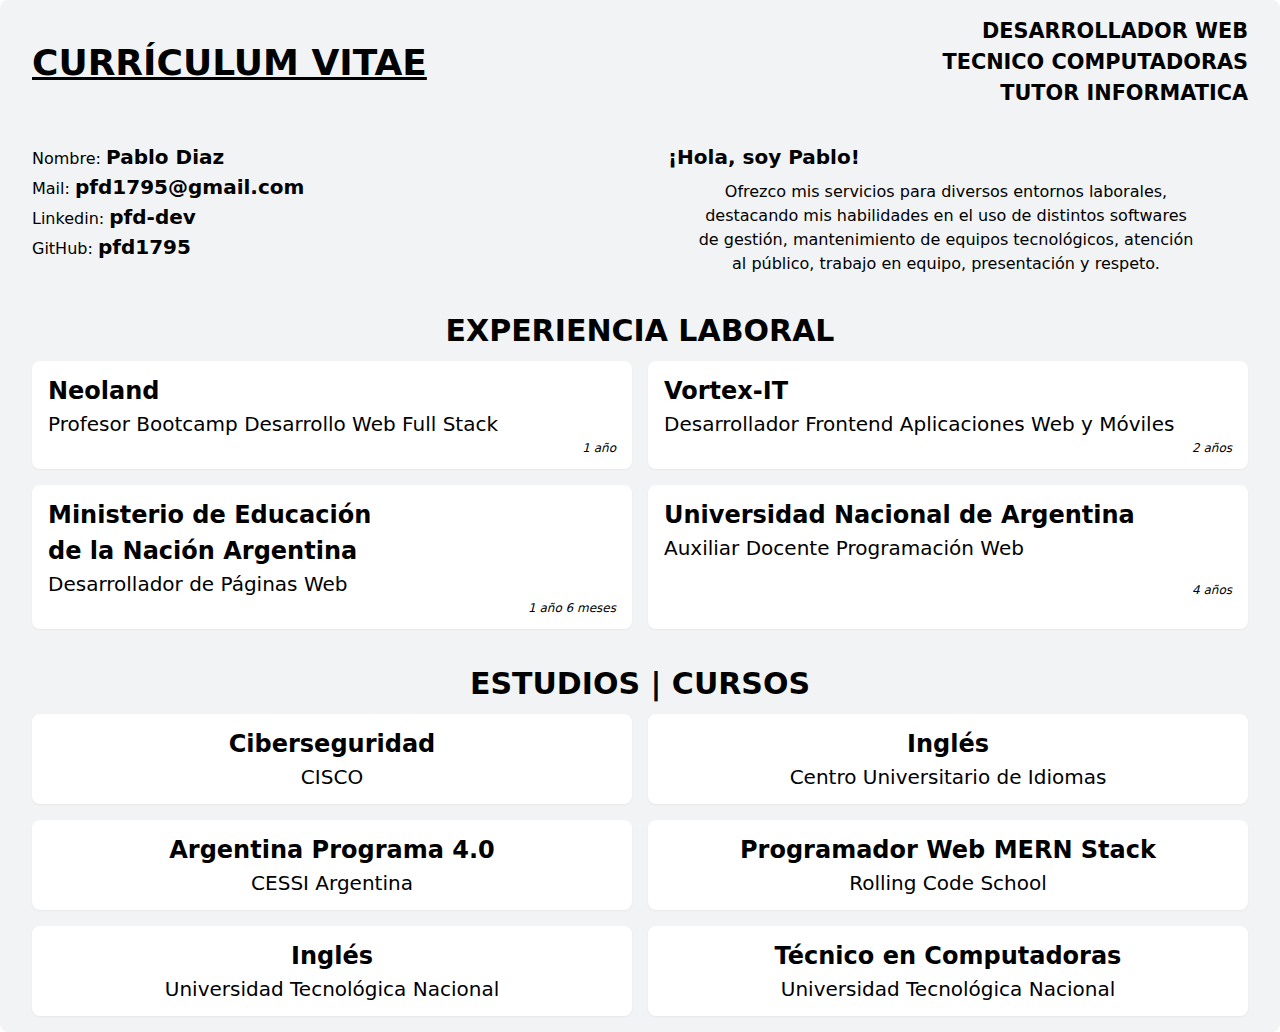
<file: pages/resume/index.html>
<!doctype html>
<html lang="es">

<head>
  <meta charset="UTF-8" />
  <!-- <link rel="icon" type="image/svg+xml" href="/vite.svg" /> -->
  <meta name="viewport" content="width=device-width, initial-scale=1.0" />
  <title>pfd1795 | Resume</title>

  <meta name="description"
    content="Desarrollador Web Full Stack especializado en React, Next.js, React Native, PHP, SQL y NoSQL. Creación de aplicaciones web y móviles escalables con experiencia en tecnologías modernas." />
  <meta name="keywords"
    content="desarrollador web, full stack developer, React, Next.js, React Native, PHP, JavaScript, TypeScript, SQL, NoSQL, MongoDB, programador, desarrollador frontend, desarrollador backend" />
  <meta name="author" content="Pablo Diaz" />

  <link rel="icon" href="/favicon.png" />

  <link rel="stylesheet" href="../../styles/main.css" />
  <link rel="stylesheet" href="./styles.css" />

  <script src="./scripts/main.js" defer type="module"></script>
</head>

<body id="pageResume" class="body-container">
  <div class="main-layout">
    <main class="container">
      <header class="cv-header">
        <h2 data-lang="cv">Currículum Vitae</h2>

        <div>
          <h3 data-lang="profession2">Desarrollador Web</h3>
          <h3 data-lang="profession1">Tecnico computadoras</h3>
          <h3 data-lang="profession3">Tutor Informatica</h3>
        </div>
      </header>

      <section class="intro-section">
        <div class="intro-content">
          <p>
            <span class="capitalize" data-lang="fullnameTitle">Nombre</span>:
            <strong data-lang="fullname">Pablo Diaz</strong>
          </p>

          <div class="email-container">
            <p>
              <span class="capitalize" data-lang="mailTitle">Mail</span>:
              <strong class="email-link" title="Copiar correo" data-lang="mailName">
                pfd1795@gmail.com
              </strong>
            </p>
            <span id="copyNotification" class="copy-notification">¡Correo copiado!</span>
          </div>

          <p>
            <span class="capitalize" data-lang="linkedinTitle">linkedin</span>:
            <a href="https://www.linkedin.com/in/pfd-dev/" class="social-link" target="_blank" title="Link a pfd-dev">
              <strong data-lang="linkedinName">pfd-dev</strong>
            </a>
          </p>

          <p>
            <span class="capitalize" data-lang="githubTitle">GitHub</span>:
            <a href="https://github.com/pfd1795" class="social-link" target="_blank" title="Link a pfd1795">
              <strong data-lang="githubName">pfd1795</strong>
            </a>
          </p>

          <!-- <p>
            <span class="capitalize" data-lang="downloadTile">Descarga CV</span>:
            <a href="../assets/files/PabloDiazCV.pdf" class="social-link" download="" title="Descargar PDF">
              <strong data-lang="githubName">CV PDF</strong>
            </a>
          </p> -->

          <p style="display: none;" class="print-only">
            <span class="capitalize" data-lang="webSiteTitle">Web</span>:
            <a href="https://pfd1795.github.io/pfd1795/home" class="social-link" target="_blank">
              <strong><span data-lang="webSiteName">pfd1795.github.io/</span><span
                  data-lang="githubName">pfd1795</span></strong>
            </a>
          </p>


        </div>

        <div class="greeting">
          <p class="greeting-title" data-lang="greeting1">¡Hola, soy Pablo!</p>
          <p class="greeting-text" data-lang="greetingResume">
            Ofrezco mis servicios para diversos entornos laborales, destacando mis habilidades en el uso de
            distintos softwares de gestión, mantenimiento de equipos tecnológicos, atención al público,
            trabajo
            en equipo, presentación y respeto.
          </p>
        </div>
      </section>

      <section class="layout-container">
        <header>
          <h3 class="layout-header" data-lang="experienceTitle">Experiencia Laboral</h3>
        </header>

        <div class="grid-container" id="workExperienceContainer"></div>
      </section>

      <section class="layout-container">
        <header>
          <h3 class="layout-header" data-lang="studiesTitle">Estudios | Cursos</h3>
        </header>

        <div class="grid-container" id="educationContainer"></div>
      </section>
    </main>
  </div>
</body>

</html>
</file>
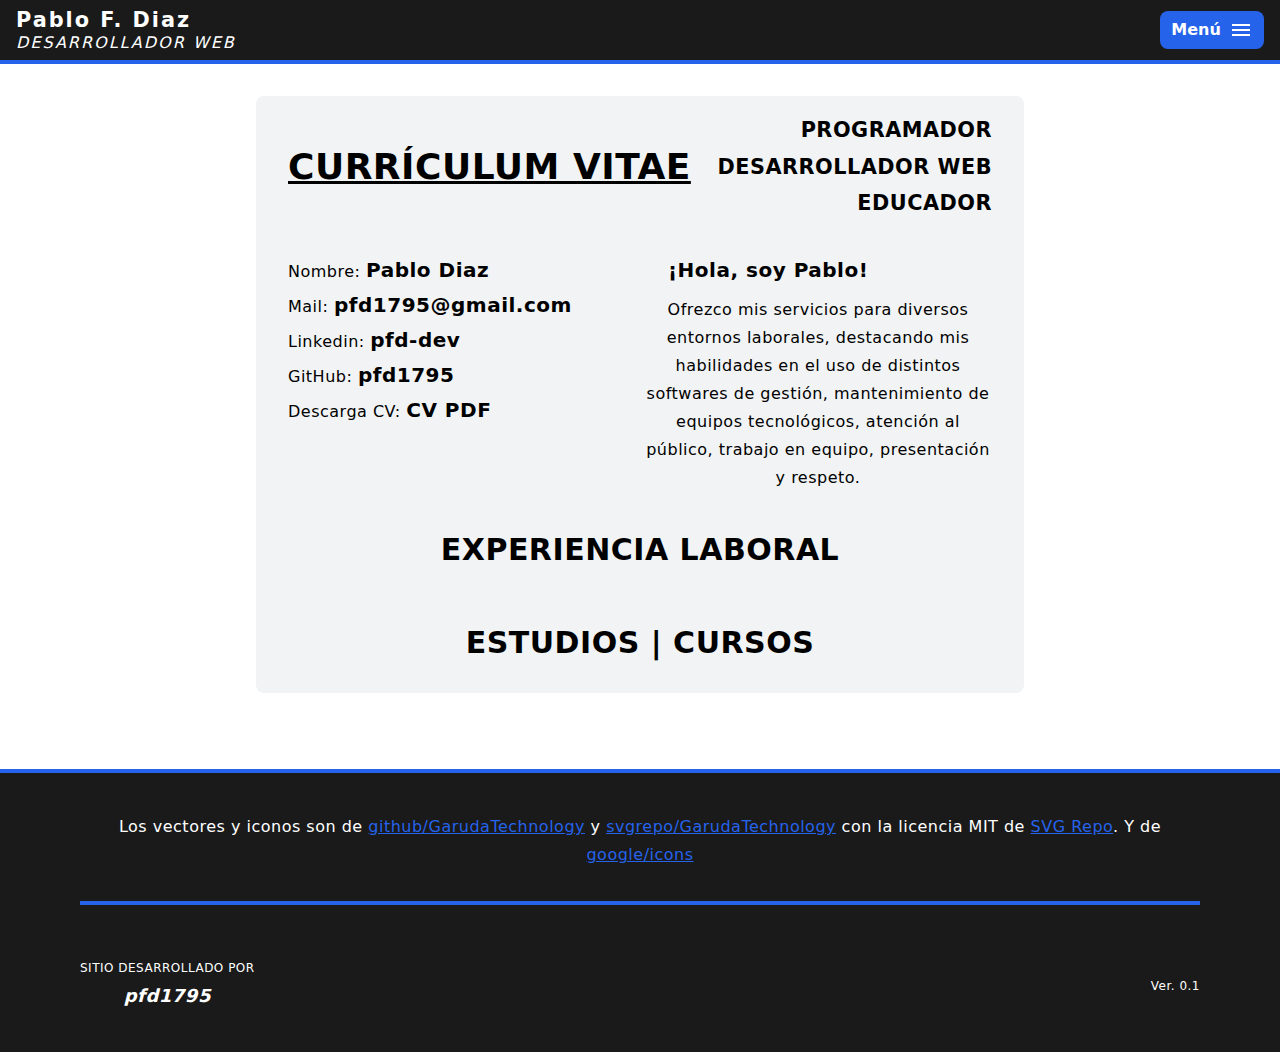
<file: pages/page-resume.html>
<!DOCTYPE html>
<html lang="es">

<head>
  <meta charset="UTF-8">
  <meta name="viewport" content="width=device-width, initial-scale=1.0">

  <title>pfd1795 | Curriculum</title>
  <meta name="description"
    content="Desarrollador Web Full Stack especializado en React, Next.js, React Native, PHP, SQL y NoSQL. Creación de aplicaciones web y móviles escalables con experiencia en tecnologías modernas.">
  <meta name="keywords"
    content="desarrollador web, full stack developer, React, Next.js, React Native, PHP, JavaScript, TypeScript, SQL, NoSQL, MongoDB, programador, desarrollador frontend, desarrollador backend">
  <meta name="author" content="Pablo F. Diaz">

  <meta name="robots" content="index, follow">
  <meta name="language" content="Spanish">

  <link rel="icon" href="../favicon.png">

  <link rel="stylesheet" href="../styles/main.css">
  <link rel="stylesheet" href="../styles/pages/styles-page-resume.css">
</head>

<body id="pageResume" class="body_container">
  <header class="navbar-header">
    <a href="../index.html" class="logo-link" title="inicio">
      <h1>Pablo F. Diaz</h1>
      <h2 data-lang="web-developer">Desarrollador Web</h2>
    </a>

    <div>
      <button class="btn" title="abrir menú">
        <span data-lang="menu">Menú</span>
        <svg viewBox="0 0 24 24">
          <path d="M3 18h18v-2H3v2zm0-5h18v-2H3v2zm0-7v2h18V6H3z" />
        </svg>
      </button>
    </div>
  </header>

  <div class="page-layout">
    <main class="container">
      <header class="cv-header">
        <h2 data-lang="cv">Currículum Vitae</h2>

        <div>
          <h3 data-lang="profession1">Programador</h3>
          <h3 data-lang="profession2">Desarrollador Web</h3>
          <h3 data-lang="profession3">Educador</h3>
        </div>
      </header>

      <section class="intro-section">
        <div class="intro-content">
          <p>
            <span class="capitalize" data-lang="fullnameTitle">Nombre</span>:
            <strong data-lang="fullname">Pablo Diaz</strong>
          </p>

          <div class="email-container">
            <p>
              <span class="capitalize" data-lang="mailTitle">Mail</span>:
              <strong class="email-link" title="Copiar correo" data-lang="mailName">
                pfd1795@gmail.com
              </strong>
            </p>
            <span id="copyNotification" class="copy-notification">¡Correo copiado!</span>
          </div>

          <p>
            <span class="capitalize" data-lang="linkedinTitle">linkedin</span>:
            <a href="https://www.linkedin.com/in/pfd-dev/" class="social-link" target="_blank" title="Link a pfd-dev">
              <strong data-lang="linkedinName">pfd-dev</strong>
            </a>
          </p>

          <p>
            <span class="capitalize" data-lang="githubTitle">GitHub</span>:
            <a href="https://github.com/pfd1795" class="social-link" target="_blank" title="Link a pfd1795">
              <strong data-lang="githubName">pfd1795</strong>
            </a>
          </p>

          <p>
            <span class="capitalize" data-lang="downloadTile">Descarga CV</span>:
            <a href="../assets/files/PabloDiazCV.pdf" class="social-link" download="" title="Descargar PDF">
              <strong data-lang="githubName">CV PDF</strong>
            </a>
          </p>

          <p style="display: none;" class="print-only">
            <span class="capitalize" data-lang="webSiteTitle">Web</span>:
            <a href="https://pfd1795.github.io/pfd1795/home" class="social-link" target="_blank">
              <strong><span data-lang="webSiteName">pfd1795.github.io/</span><span
                  data-lang="githubName">pfd1795</span></strong>
            </a>
          </p>
        </div>

        <div class="greeting">
          <p class="greeting-title" data-lang="greeting1">¡Hola, soy Pablo!</p>
          <p class="greeting-text" data-lang="greetingResume">
            Ofrezco mis servicios para diversos entornos laborales, destacando mis habilidades en el uso de
            distintos softwares de gestión, mantenimiento de equipos tecnológicos, atención al público,
            trabajo
            en equipo, presentación y respeto.
          </p>
        </div>
      </section>

      <section class="layout-container">
        <header>
          <h3 class="layout-header" data-lang="experienceTitle">Experiencia Laboral</h3>
        </header>

        <div class="grid-container" id="workExperienceContainer"></div>
      </section>

      <section class="layout-container">
        <header>
          <h3 class="layout-header" data-lang="studiesTitle">Estudios | Cursos</h3>
        </header>

        <div class="grid-container" id="educationContainer"></div>
      </section>
    </main>
  </div>

  <footer class="footer">
    <p class="credits-text" data-lang="creditsText">
      Los vectores y iconos son de
      <a href="https://github.com/garudatechnologydevelopers/sketch-icons?ref=svgrepo.com" title="GitHub"
        target="_blank">github/GarudaTechnology</a> y
      <a href="https://www.svgrepo.com/author/Garuda%20Technology/" target="_blank">svgrepo/GarudaTechnology</a>
      con la licencia MIT de
      <a href="https://www.svgrepo.com/" target="_blank">SVG Repo</a>. Y de
      <a href="https://fonts.google.com/icons" target="_blank">google/icons</a>
    </p>

    <hr class="divider">

    <div class="footer-bottom">
      <div class="developer-info">
        <p class="developer-label" data-lang="developedBy">
          SITIO DESARROLLADO POR<br>
        </p>
        <a href="https://github.com/pfd1795" target="_blank" class="developer-link">pfd1795</a>
      </div>

      <p class="version-text">Ver. 0.1</p>
    </div>
  </footer>

  <div class="modal-overlay">
    <div class="modal-content" onclick="event.stopPropagation()">
      <button class="btn" title="Cerrar ventana (Esc)">&times;</button>
      <div class="modal-body"></div>
    </div>
  </div>

  <div class="sidebar-overlay"></div>

  <aside class="sidebar">
    <header class="sidebar-header">
      <h2 data-lang="menu">Menú</h2>

      <div>
        <button class="btn" title="cerrar menú">
          <span data-lang="close">Cerrar</span>
          <svg class="icon" viewBox="0 0 24 24">
            <path
              d="M19 6.41L17.59 5 12 10.59 6.41 5 5 6.41 10.59 12 5 17.59 6.41 19 12 13.41 17.59 19 19 17.59 13.41 12z" />
          </svg>
        </button>
      </div>
    </header>

    <nav class="nav-container">
      <ul class="nav-list">
        <li>
          <a href="../index.html" class="btn nav-link active" data-page="home">
            <svg viewBox="0 0 24 24">
              <path d="M10 20v-6h4v6h5v-8h3L12 3 2 12h3v8z" />
            </svg>
            <span data-lang="home">Inicio</span>
          </a>
        </li>

        <li>
          <a href="./page-resume.html" class="btn nav-link" data-page="resume">
            <svg viewBox="0 0 24 24">
              <path
                d="M14 2H6c-1.1 0-1.99.9-1.99 2L4 20c0 1.1.89 2 1.99 2H18c1.1 0 2-.9 2-2V8l-6-6zm2 16H8v-2h8v2zm0-4H8v-2h8v2zm-3-5V3.5L18.5 9H13z" />
            </svg>
            <span data-lang="resume">Curriculum</span>
          </a>
        </li>
      </ul>

      <section class="settings-section">
        <header class="settings-header">
          <div class="settings-title-wrapper">
            <svg class="icon" viewBox="0 0 24 24">
              <path
                d="M19.14 12.94c.04-.3.06-.61.06-.94 0-.32-.02-.64-.07-.94l2.03-1.58c.18-.14.23-.41.12-.61l-1.92-3.32c-.12-.22-.37-.29-.59-.22l-2.39.96c-.5-.38-1.03-.7-1.62-.94l-.36-2.54c-.04-.24-.24-.41-.48-.41h-3.84c-.24 0-.43.17-.47.41l-.36 2.54c-.59.24-1.13.57-1.62.94l-2.39-.96c-.22-.08-.47 0-.59.22L2.74 8.87c-.12.21-.08.47.12.61l2.03 1.58c-.05.3-.09.63-.09.94s.02.64.07.94l-2.03 1.58c-.18.14-.23.41-.12.61l1.92 3.32c.12.22.37.29.59.22l2.39-.96c.5.38 1.03.7 1.62.94l.36 2.54c.05.24.24.41.48.41h3.84c.24 0 .44-.17.47-.41l.36-2.54c.59-.24 1.13-.56 1.62-.94l2.39.96c.22.08.47 0 .59-.22l1.92-3.32c.12-.22.07-.47-.12-.61l-2.01-1.58zM12 15.6c-1.98 0-3.6-1.62-3.6-3.6s1.62-3.6 3.6-3.6 3.6 1.62 3.6 3.6-1.62 3.6-3.6 3.6z" />
            </svg>
            <h3 data-lang="settings">Configurar</h3>
          </div>

          <svg class="icon arrow-icon" viewBox="0 0 24 24">
            <path d="M7.41 15.41L12 10.83l4.59 4.58L18 14l-6-6-6 6z" />
          </svg>
        </header>

        <div class="settings-content">
          <section class="settings-language">
            <label class="theme-label" data-lang="language">Idioma</label>
            <div>
              <button class="btn">
                <span data-lang="language">Idioma</span>
                <svg class="icon" viewBox="0 0 24 24">
                  <path
                    d="M12.87 15.07l-2.54-2.51.03-.03c1.74-1.94 2.98-4.17 3.71-6.53H17V4h-7V2H8v2H1v1.99h11.17C11.5 7.92 10.44 9.75 9 11.35 8.07 10.32 7.3 9.19 6.69 8h-2c.73 1.63 1.73 3.17 2.98 4.56l-5.09 5.02L4 19l5-5 3.11 3.11.76-2.04zM18.5 10h-2L12 22h2l1.12-3h4.75L21 22h2l-4.5-12zm-2.62 7l1.62-4.33L19.12 17h-3.24z" />
                </svg>
              </button>
            </div>
          </section>

          <section class="settings-theme-mode">
            <div class="theme-mode-toggle">
              <label class="theme-label" data-lang="dark-mode">Modo Oscuro</label>

              <div class="toggle-switch">
                <div class="toggle-slider">
                  <svg class="icon" viewBox="0 0 24 24">
                    <path
                      d="M12 3c-4.97 0-9 4.03-9 9s4.03 9 9 9 9-4.03 9-9c0-.46-.04-.92-.1-1.36-.98 1.37-2.58 2.26-4.4 2.26-2.98 0-5.4-2.42-5.4-5.4 0-1.81.89-3.42 2.26-4.4-.44-.06-.9-.1-1.36-.1z" />
                  </svg>
                </div>
              </div>
            </div>
          </section>

          <section class="settings-theme-color">
            <label class="theme-label" data-lang="theme-color">Color del tema</label>
            <div class="color-options">
              <button class="color-option selected" style="background: #3b82f6;" data-color="blue" data-value="#3b82f6"
                title="Azul"></button>
              <button class="color-option" style="background: #10b981;" data-color="green" data-value="#10b981"
                title="Verde"></button>
              <button class="color-option" style="background: #f59e0b;" data-color="orange" data-value="#f59e0b"
                title="Naranja"></button>
              <button class="color-option" style="background: #ef4444;" data-color="red" data-value="#ef4444"
                title="Rojo"></button>
              <button class="color-option" style="background: #8b5cf6;" data-color="purple" data-value="#8b5cf6"
                title="Morado"></button>
              <button class="color-option" style="background: #ec4899;" data-color="pink" data-value="#ec4899"
                title="Rosa"></button>
            </div>
          </section>
        </div>
      </section>
    </nav>
  </aside>

  <script src="../scripts/main.js" type="module"></script>
</body>

</html>
</file>
<file: styles/main.css>
/* ==========================================================================
MAIN CSS - Estilos principales de layout y estructura global
========================================================================== */

@import url("./reset.css");
@import url("./root.css");
@import url("./components/global-styles.css");
@import url("./components/navbar.css");

/* ===== BODY CONTAINER - Contenedor principal de la aplicación ===== */

.body_container {
  background-color: var(--color-white);
  color: var(--color-black);
  display: grid;
  font-size: var(--text-base);
  letter-spacing: .5px;
  line-height: var(--leading-relaxed);
  min-height: 100vh;
  min-height: 100dvh;
  transition: all var(--transition-slow) var(--ease-in-out);
  background-size: 100%;
  background-attachment: fixed;
}

.body_container.dark {
  background-color: var(--color-black);
  color: var(--color-white);
}

@media print {
  .body_container {
    font-size: var(--text-sm);
    line-height: var(--leading-normal);
    background: none !important;
  }
}

/* ===== PAGE LAYOUT - Layout principal del contenido ===== */

.page-layout {
  padding: var(--space-4);
  width: 100%;
  margin: 0 auto;

  @media (min-width: 768px) {
    width: min(90%, var(--size-6xl));
    padding: var(--space-6);
  }

  @media (min-width: 1200px) {
    width: min(65%, var(--size-7xl));
    padding: var(--space-8);
  }

  @media print {
    padding: 0;
    width: 100%;
  }
}

/* ===== FOOTER - Componente de pie de página ===== */

.footer {
  background-color: var(--color-black-soft);
  color: var(--color-white);
  outline: 4px solid var(--theme-color);
  padding: var(--space-4);
  margin-top: var(--space-12);
  display: flex;
  flex-direction: column;
  gap: var(--space-4);
}

/* ===== EMAIL CONTAINER - Contenedor específico para email ===== */

.email-container {
  display: flex;
  align-items: center;
  gap: var(--space-4);
  position: relative;
}

.footer-email-link {
  color: var(--theme-color);
  text-decoration: underline;
  cursor: pointer;
  transition: color var(--transition-normal) var(--ease-in-out);

  &:hover {
    color: var(--theme-color-light);
  }
}

/* ===== CREDITS TEXT - Texto de créditos y atribuciones ===== */

.credits-text {
  color: var(--color-gray-400);
  line-height: var(--leading-relaxed);
  font-size: var(--text-sm);

  a {
    color: var(--theme-color);
    text-decoration: underline;

    &:hover {
      color: var(--color-blue-light);
    }
  }
}

/* ===== FOOTER BOTTOM - Sección inferior del footer ===== */

.footer-bottom {
  display: flex;
  justify-content: space-between;
  align-items: flex-end;
  gap: var(--space-4);
  margin-top: var(--space-4);
}

.developer-info {
  display: flex;
  flex-direction: column;
  gap: var(--space-1);
}

.developer-label {
  font-size: var(--text-xs);
  color: var(--color-gray-400);
  line-height: var(--leading-tight);
  text-transform: uppercase;
  letter-spacing: 0.5px;
}

.developer-link {
  color: var(--color-gray-200);
  font-size: var(--text-lg);
  font-style: italic;
  text-align: center;
  white-space: nowrap;
  text-decoration: none;
  transition: all var(--transition-normal) var(--ease-in-out);
  font-weight: var(--font-weight-semibold);

  &:hover {
    text-decoration: underline;
    color: var(--theme-color);
    transform: translateY(-1px);
  }
}

.version-text {
  font-size: var(--text-xs);
  color: var(--color-gray-400);
  text-align: right;
}

/* ===== RESPONSIVE DESIGN - Ajustes para tablets y desktop ===== */

@media (min-width: 768px) {
  .footer {
    padding: var(--space-8) var(--space-16);
  }

  .credits-text {
    text-align: center;
    font-size: var(--text-base);
  }

  .footer-bottom {
    align-items: center;
    margin-top: var(--space-6);
  }
}

@media (min-width: 1024px) {
  .footer {
    padding: var(--space-10) var(--space-20);
  }
}

/* ===== PRINT STYLES - Optimizaciones para impresión ===== */

@media print {
  .footer {
    background: none !important;
    color: var(--color-black) !important;
    outline: none !important;
    margin-top: var(--space-8);
    padding: var(--space-4) 0
  }

  .developer-link,
  .credits-text a {
    color: var(--color-black) !important;
    text-decoration: none;
  }
}
</file>
<file: pages/resume/styles.css>
/* ===== PAGE: RESUME ===== */

#pageResume {
  main {
    background-color: var(--color-white-mute);
    border-radius: .5rem;
    display: flex;
    flex-direction: column;
    gap: 2rem;
    padding: 1rem;
    transition: box-shadow .3s ease;

    &:hover {
      box-shadow: 0px 0px 10px rgba(0, 0, 0, .3);
    }
  }

  .cv-header {
    display: grid;
    gap: .5rem;

    h2 {
      font-size: 2.25rem;
      font-weight: bold;
      text-align: center;
      text-decoration: underline;
      text-transform: uppercase;
      white-space: nowrap;
    }

    div {
      display: flex;
      flex-wrap: wrap;
      gap: .5rem 1rem;
      justify-content: center;

      h3 {
        font-size: .8rem;
        font-weight: bold;
        text-transform: uppercase;
        white-space: nowrap;
      }
    }

    @media (min-width: 768px) {
      grid-template-columns: repeat(2, 1fr);
      align-items: center;

      h2 {
        text-align: left;
      }

      div {
        flex-direction: column;
        gap: 0;

        h3 {
          text-align: right;
          font-size: 1.3rem;
        }
      }
    }
  }

  .intro-section {
    display: flex;
    flex-direction: column;
    gap: .5rem;

    .intro-content {
      display: flex;
      flex-direction: column;

      strong {
        font-size: 1.25rem;
      }

      .email-container {
        position: relative;
        display: inline-block;
      }

      .email-link {
        cursor: pointer;
      }

      .email-link:hover,
      .social-link:hover {
        color: var(--theme-color);
        text-decoration: underline;
      }
    }

    .greeting {
      display: flex;
      flex-direction: column;
      gap: .5rem;

      .greeting-title {
        font-size: 1.25rem;
        font-weight: bold;
        padding-left: 1.5rem;
      }

      .greeting-text {
        text-align: center;
        text-wrap: balance;
      }
    }

    @media (min-width: 768px) {
      flex-direction: row;

      .intro-content {
        width: 50%;
      }

      .greeting {
        width: 50%;
      }
    }

    @media print and (min-width: 700px) {
      flex-direction: row;

      .intro-content {
        width: 50%;
      }

      .greeting {
        width: 50%;
      }
    }
  }

  .layout-container {
    display: flex;
    flex-direction: column;
    gap: .5rem;


    .layout-header {
      text-align: center;
      font-weight: bold;
      font-size: 1.875rem;
      text-transform: uppercase;
    }

    .grid-container {
      display: grid;
      gap: 1rem;

      @media (min-width: 768px) {
        grid-template-columns: repeat(2, 1fr);
      }

      @media print and (min-width: 700px) {
        grid-template-columns: repeat(2, 1fr);
      }
    }
  }
  
  @media (max-width: 768px) {}

  @media (min-width: 768px) {
    main {
      padding: 1rem 2rem;
    }
  }
}

#pageResume.dark {
  main {
    background-color: var(--color-black-mute);

    &:hover {
      box-shadow: 0px 0px 10px rgba(255, 255, 255, .9);
    }
  }
}

.work-card {
  display: grid;
  cursor: pointer;

  h4 {
    font-size: 1.5rem;
    font-weight: bold;
    text-wrap: balance;
  }

  h5 {
    font-size: 1.25rem;
    text-wrap: balance;
  }

  time {
    font-size: 0.75rem;
    text-align: right;
    font-style: italic;
  }
}

.education-card {
  h4 {
    font-size: 1.5rem;
    font-weight: bold;
    text-align: center;
    text-wrap: balance;
  }

  p {
    font-size: 1.25rem;
    text-align: center;
    text-wrap: balance;
  }
}

@media print {
  #pageResume {
    background-color: var(--color-white);
    box-shadow: none;
  }
}
</file>
<file: styles/pages/styles-page-resume.css>
/* ==================================================
PAGE: RESUME
================================================== */

#pageResume {
    main {
        background-color: var(--color-white-mute);
        border-radius: .5rem;
        display: flex;
        flex-direction: column;
        gap: 2rem;
        padding: 1rem;
        transition: box-shadow .3s ease;

        &:hover {
            box-shadow: 0px 0px 10px rgba(0, 0, 0, .3);
        }
    }

    .cv-header {
        display: grid;
        gap: .5rem;

        h2 {
            font-size: 2.25rem;
            font-weight: bold;
            text-align: center;
            text-decoration: underline;
            text-transform: uppercase;
            white-space: nowrap;
        }

        div {
            display: flex;
            flex-wrap: wrap;
            gap: .5rem 1rem;
            justify-content: center;

            h3 {
                font-size: .8rem;
                font-weight: bold;
                text-transform: uppercase;
                white-space: nowrap;
            }
        }

        @media (min-width: 768px) {
            grid-template-columns: repeat(2, 1fr);
            align-items: center;

            h2 {
                text-align: left;
            }

            div {
                flex-direction: column;
                gap: 0;

                h3 {
                    text-align: right;
                    font-size: 1.3rem;
                }
            }
        }
    }

    .intro-section {
        display: flex;
        flex-direction: column;
        gap: .5rem;

        .intro-content {
            display: flex;
            flex-direction: column;

            strong {
                font-size: 1.25rem;
            }

            .email-container {
                position: relative;
                display: inline-block;
            }

            .email-link {
                cursor: pointer;
            }

            .email-link:hover,
            .social-link:hover {
                color: var(--theme-color);
                text-decoration: underline;
            }
        }

        .greeting {
            display: flex;
            flex-direction: column;
            gap: .5rem;

            .greeting-title {
                font-size: 1.25rem;
                font-weight: bold;
                padding-left: 1.5rem;
            }

            .greeting-text {
                text-align: center;
                text-wrap: balance;
            }
        }

        @media (min-width: 768px) {
            flex-direction: row;

            .intro-content {
                width: 50%;
            }

            .greeting {
                width: 50%;
            }
        }

        @media print and (min-width: 700px) {
            flex-direction: row;

            .intro-content {
                width: 50%;
            }

            .greeting {
                width: 50%;
            }
        }
    }

    .layout-container {
        display: flex;
        flex-direction: column;
        gap: .5rem;


        .layout-header {
            text-align: center;
            font-weight: bold;
            font-size: 1.875rem;
            text-transform: uppercase;
        }

        .grid-container {
            display: grid;
            gap: 1rem;

            @media (min-width: 768px) {
                grid-template-columns: repeat(2, 1fr);
            }

            @media print and (min-width: 700px) {
                grid-template-columns: repeat(2, 1fr);
            }
        }
    }

    @media print {
        /* .card {
            break-inside: avoid;
        }

        .work-card {
            cursor: default;
        } */
    }

    @media (max-width: 768px) {}

    @media (min-width: 768px) {
        main {
            padding: 1rem 2rem;
        }
    }
}

#pageResume.dark {
    main {
        background-color: var(--color-black-mute);

        &:hover {
            box-shadow: 0px 0px 10px rgba(255, 255, 255, .9);
        }
    }
}

.work-card {
    display: grid;
    cursor: pointer;

    h4 {
        font-size: 1.5rem;
        font-weight: bold;
        text-wrap: balance;
    }

    h5 {
        font-size: 1.25rem;
        text-wrap: balance;
    }

    time {
        font-size: 0.75rem;
        text-align: right;
        font-style: italic;
    }
}

.education-card {
    h4 {
        font-size: 1.5rem;
        font-weight: bold;
        text-align: center;
        text-wrap: balance;
    }

    p {
        font-size: 1.25rem;
        text-align: center;
        text-wrap: balance;
    }
}
</file>
